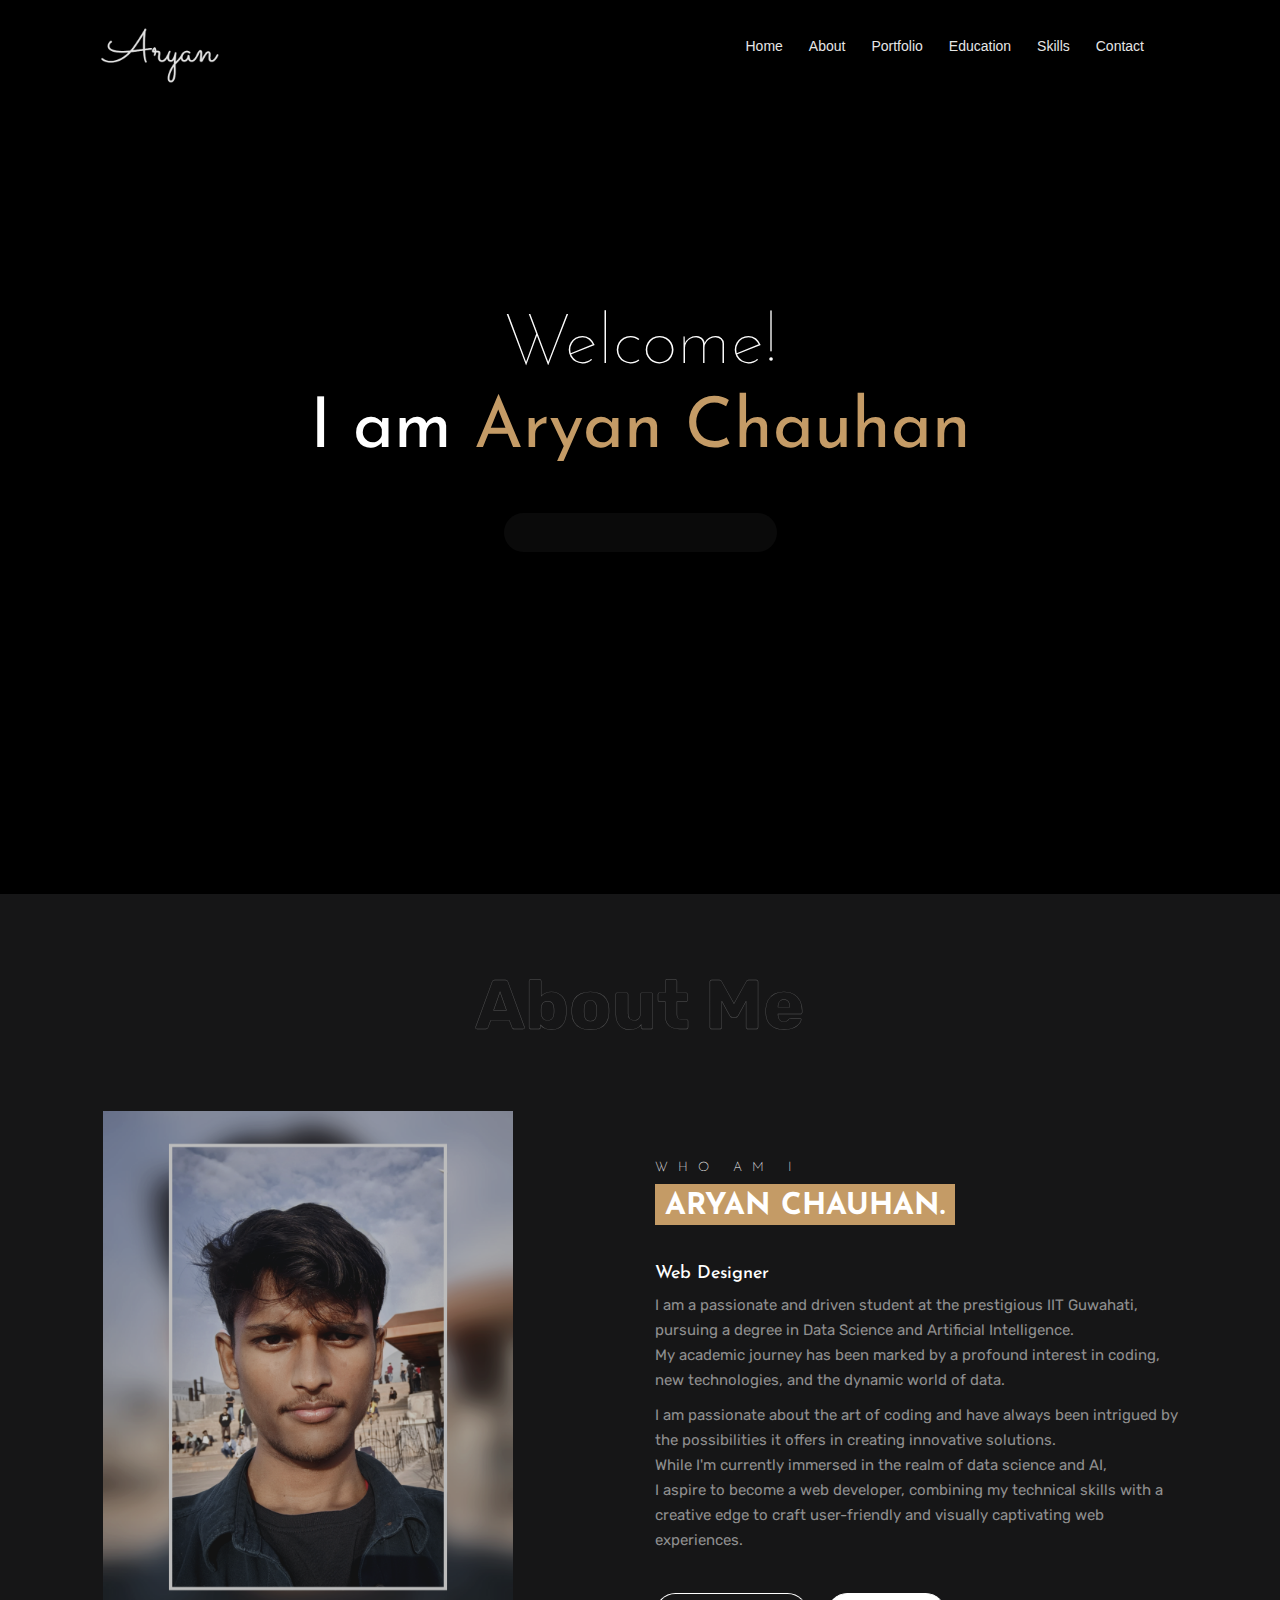
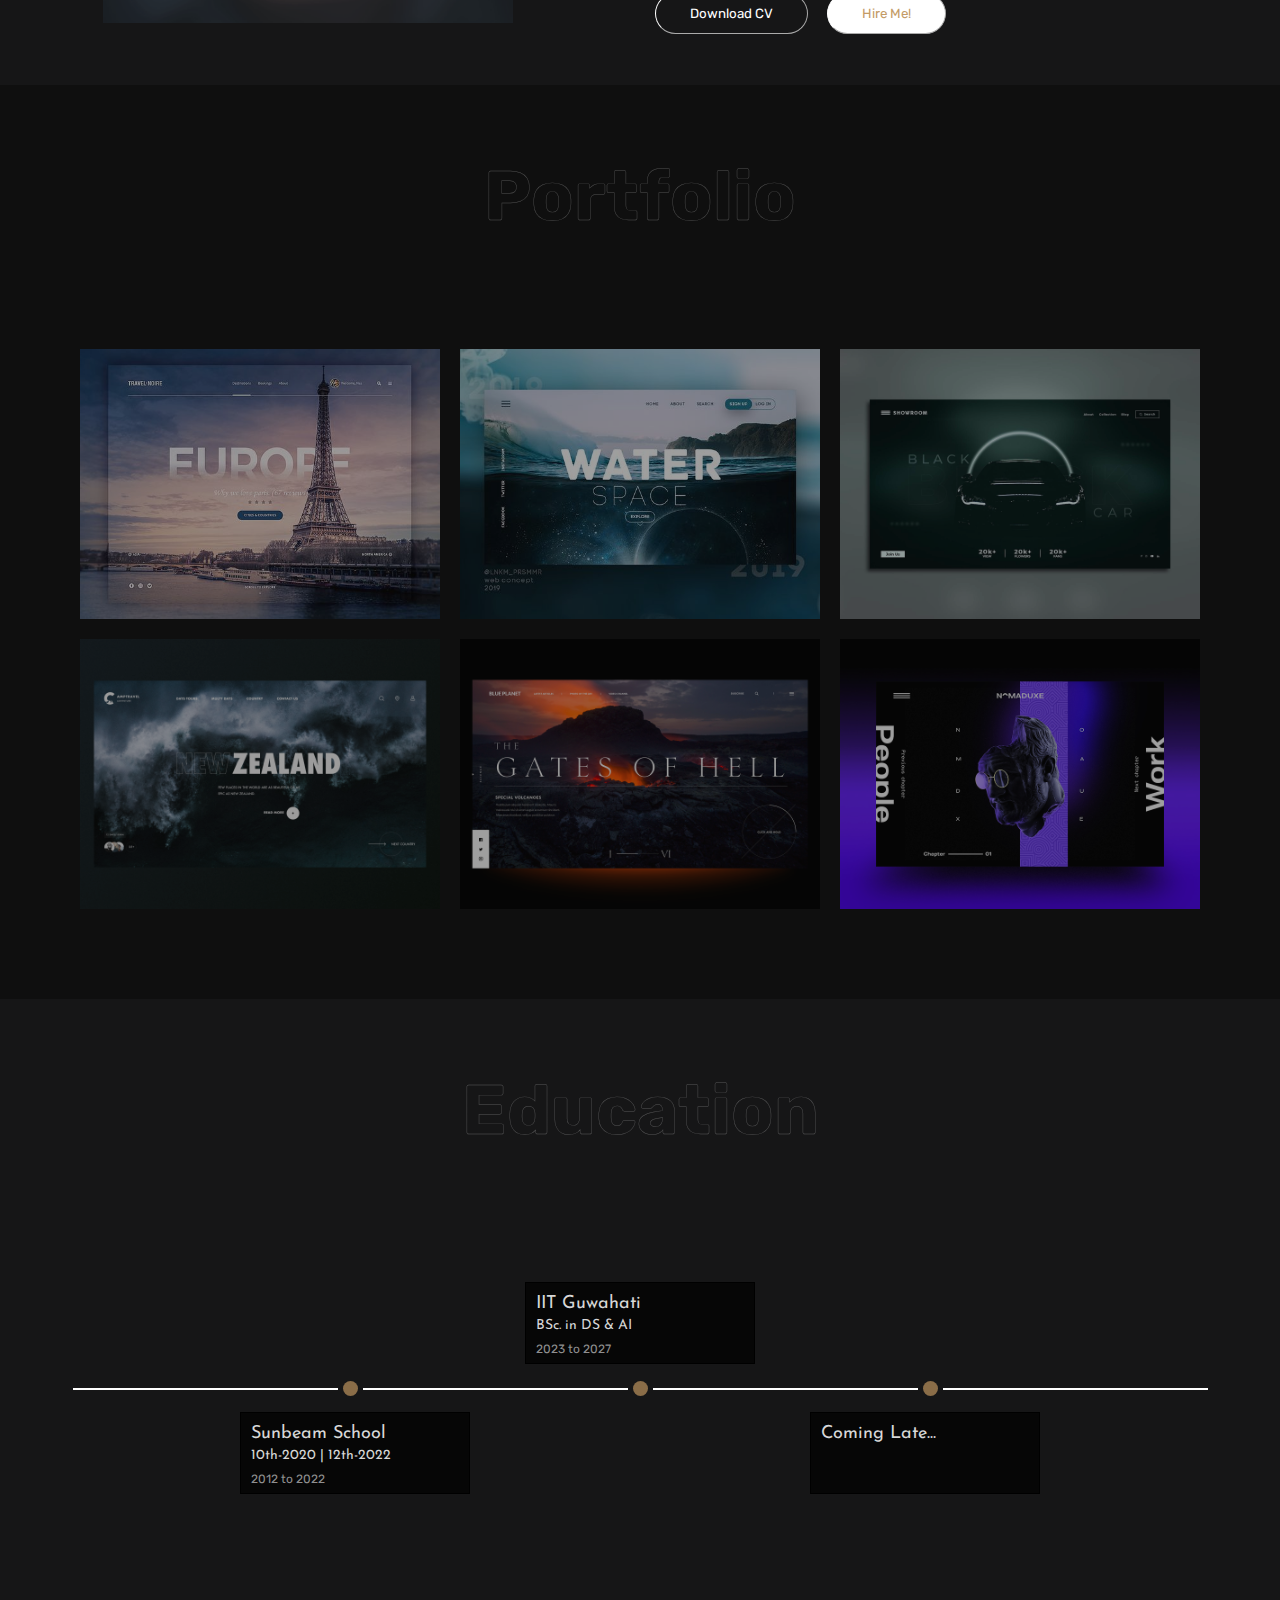
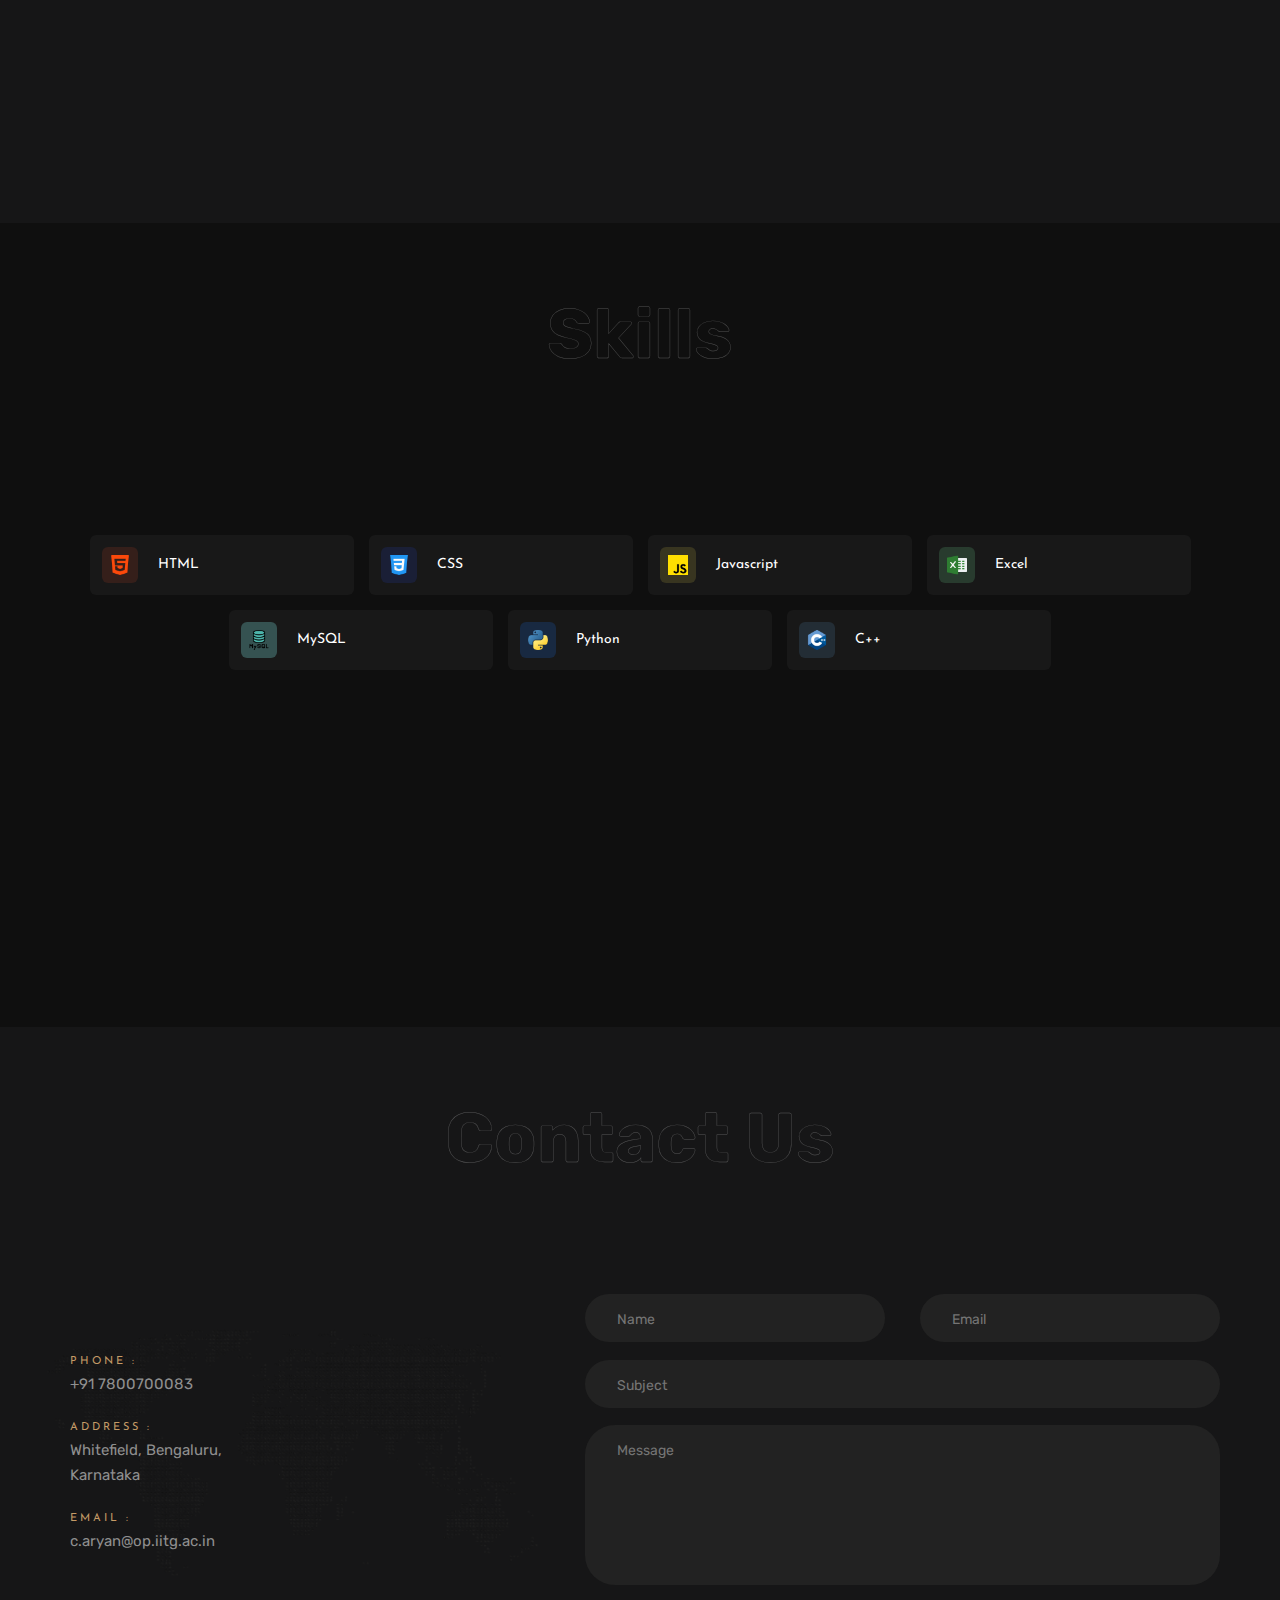
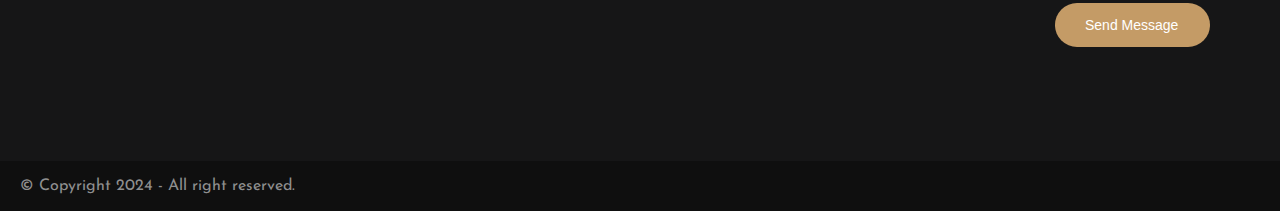
<file: index.html>
<!DOCTYPE html>
<html lang="en">

<head>


    <meta charset="UTF-8">
    <meta name="viewport" content="width=device-width, initial-scale=1.0">
    <title>Aryan Chauhan</title>
    <link rel="icon" type="image/x-icon" href="A.png">
    <link rel="stylesheet" href="style.css">
    <link rel="stylesheet" href="https://cdnjs.cloudflare.com/ajax/libs/font-awesome/6.5.1/css/all.min.css"
        integrity="sha512-DTOQO9RWCH3ppGqcWaEA1BIZOC6xxalwEsw9c2QQeAIftl+Vegovlnee1c9QX4TctnWMn13TZye+giMm8e2LwA=="
        crossorigin="anonymous" referrerpolicy="no-referrer" />
    <style>
        @import url('https://fonts.googleapis.com/css2?family=Josefin+Sans:ital,wght@0,100..700;1,100..700&family=Rubik:ital,wght@0,300..900;1,300..900&display=swap');
    </style>
</head>

<body>
    <div class="box-1">
        <div class="header">
            <div class="nav">
                <div class="nav-logo">
                    <div class="sign-logo">
                    </div>
                </div>

                <div class="nav-textt">
                    <a class="nav-text" href="#home"><span>Home</span></a>
                    <a class="nav-text" href="#aboutme"><span>About</span></a>
                    <a class="nav-text" href="#portfolio"><span>Portfolio</span></a>
                    <a class="nav-text" href="#education"><span>Education</span></a>
                    <a class="nav-text" href="#skills"><span>Skills</span></a>
                    <a class="nav-text" href="#contactus"><span>Contact</span></a>
                </div>

            </div>
        </div>

        <div class="box-1-row" id="home">
            <div class="welcome">Welcome!</div>

            <div class="i-am">
                <span class="i-am">I am </span>
                <span class="i-am" style="color:#C49B66;">Aryan Chauhan </span>
            </div>

            <div class="social-bar-box">
                <div class="social-bar">
                    <a target="_blank" href="https://www.linkedin.com/in/arynch/"> <i
                            class="fa-brands fa-linkedin-in"></i></a>
                    <a target="_blank" href="https://github.com/arynch24"><i class="fa-brands fa-github"></i></a>
                    <a target="_blank" href="https://twitter.com/aryan_ch24"> <i class="fa-brands fa-x-twitter"></i></a>
                    <a target="_blank" href="https://www.instagram.com/its_me____aryan/"> <i
                            class="fa-brands fa-instagram"></i></a>
                </div>
            </div>



        </div>


    </div>

    <div class="box-2-aboutme" id="aboutme">
        About Me
    </div>

    <div class="box-2">

        <div class="about-us">
            <div class="box-2-image"></div>

            <div class="box-2-text">
                <h6>WHO AM I</h6>
                <h4>ARYAN CHAUHAN.</h4>
                <h5>Web Designer</h5>
                <p>
                    I am a passionate and driven student at the prestigious IIT Guwahati,
                    pursuing a degree in Data Science and Artificial Intelligence. <br>
                    My academic journey has been marked by a profound interest in coding,<br>
                    new technologies, and the dynamic world of data.
                </p>
                <p>
                    I am passionate about the art of coding and have always been intrigued by
                    the possibilities it offers in creating innovative solutions. <br>
                    While I'm currently immersed in the realm of data science and AI,<br>
                    I aspire to become a web developer, combining my technical skills with a<br>
                    creative edge to craft user-friendly and visually captivating web experiences.
                </p>
                <div class="button">
                    <button class="cv">Download CV</button>
                    <a href="#contactus">
                        <button class="hire-me">Hire Me!</button>
                    </a>
                </div>
            </div>

        </div>

    </div>

    <div class="box-3-portfolio" id="portfolio">
        Portfolio
    </div>

    <div class="box-3">
        <div class="p-1"></div>
        <div class="p-2"></div>
        <div class="p-3"></div>
        <div class="p-4"></div>
        <div class="p-5"></div>
        <div class="p-6"></div>
    </div>

    <div class="box-4-edu" id="education">
        Education
    </div>



    <div class="box-4">
        <div class="journey">

            <div class="edu-line-1">
                <div class="card">
                    <div class="card-head">IIT Guwahati</div>
                    <div class="card-desc">BSc. in DS & AI</div>
                    <p class="year">2023 to 2027</p>
                </div>
            </div>

            <div class="hr-line">
                <div class="parts">
                    <hr>
                </div>
                <div class="dot"></div>

                <div class="parts">
                    <hr>
                </div>

                <div class="dot"></div>

                <div class="parts">
                    <hr>
                </div>

                <div class="dot"></div>

                <div class="parts">
                    <hr>
                </div>
            </div>

            <div class="edu-line-2">
                <div class="card">
                    <div class="card-head">Sunbeam School</div>
                    <div class="card-desc">10th-2020 | 12th-2022</div>
                    <p class="year"> 2012 to 2022</p>
                </div>

                <div class="card">
                    <div class="card-head">Coming Late...</div>

                </div>
            </div>

        </div>

    </div>

    <div class="box-5-skills" id="skills">
        Skills
    </div>

    <div class="box-5">
        <div class="tech-row">

            <div class="row-1">
                <div class="html">
                    <div class="html-logo-box">
                        <div class="html-logo"></div>
                    </div>
                    HTML
                </div>
                <div class="css">
                    <div class="css-logo-box">
                        <div class="css-logo"></div>
                    </div>
                    CSS
                </div>
                <div class="js">
                    <div class="js-logo-box">
                        <div class="js-logo"></div>
                    </div>
                    Javascript
                </div>
                <div class="excel">
                    <div class="excel-logo-box">
                        <div class="excel-logo"></div>
                    </div>
                    Excel
                </div>
            </div>

            <div class="row-2">
                <div class="mysql">
                    <div class="mysql-logo-box">
                        <div class="mysql-logo"></div>
                    </div>
                    MySQL
                </div>
                <div class="python">
                    <div class="python-logo-box">
                        <div class="python-logo"></div>
                    </div>
                    Python
                </div>
                <div class="c">
                    <div class="c-logo-box">
                        <div class="c-logo"></div>
                    </div>
                    C++
                </div>

            </div>


            <!-- <div class="row-3">
                <div class="github">
                    <div class="github-logo-box">
                        <div class="github-logo"></div>
                    </div>
                    Github
                </div>
                <div class="gitbash">
                    <div class="gitbash-logo-box">
                        <div class="gitbash-logo"></div>
                    </div>
                    Gitbash
                </div>
                <div class="vscode">
                    <div class="vscode-logo-box">
                        <div class="vscode-logo"></div>
                    </div>
                    VS Code
                </div>
                <div class="notion">
                    <div class="notion-logo-box">
                        <div class="notion-logo"></div>
                    </div>
                    Notion
                </div>
            </div> -->

        </div>



    </div>

    <div class="box-6-contact" id="contactus">
        Contact Us
    </div>

    <div class="box-6">
        <div class="contact-details">
            <div class="cont-deta">PHONE :</div>
            <p class="desc">+91 7800700083</p>
            <div class="cont-deta">ADDRESS :</div>
            <p class="desc">
                Whitefield, Bengaluru,<br>
                Karnataka
            </p>
            <div class="cont-deta">EMAIL :</div>
            <p class="desc">c.aryan@op.iitg.ac.in</p>
        </div>

        <div class="contact-form">
            <div class="name">
                <input type="text" class="name_" placeholder="Name">
            </div>
            <div class="email">
                <input type="text" class="email_" placeholder="Email">
            </div>
            <div class="subject">
                <input type="text" class="subject_" placeholder="Subject">
            </div>
            <div class="message">
                <input type="text" class="message_" placeholder="Message">
            </div>
            <div class="mess-button">
                <button class="mess-button_">Send Message</button>
            </div>

        </div>
    </div>

    <div class="last">
        © Copyright 2024 - All right reserved.
    </div>


</body>

</html>
</file>
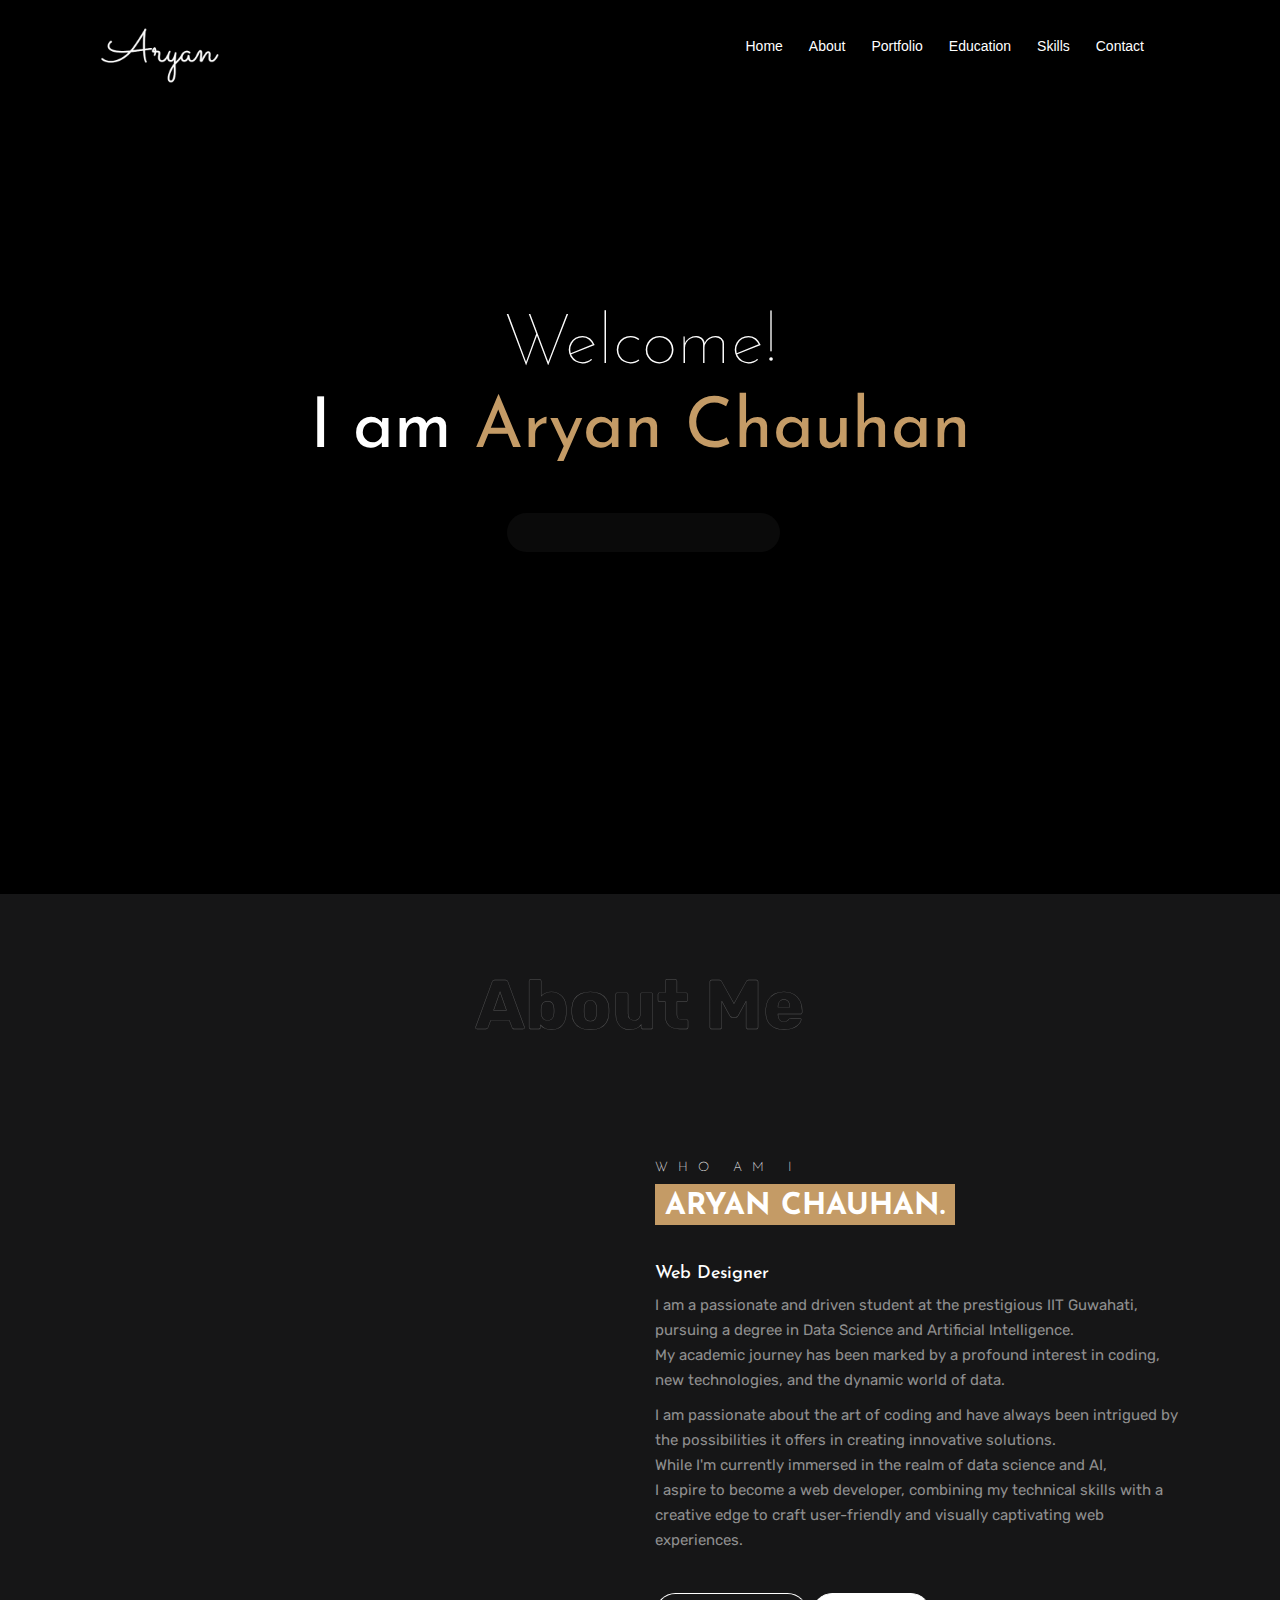
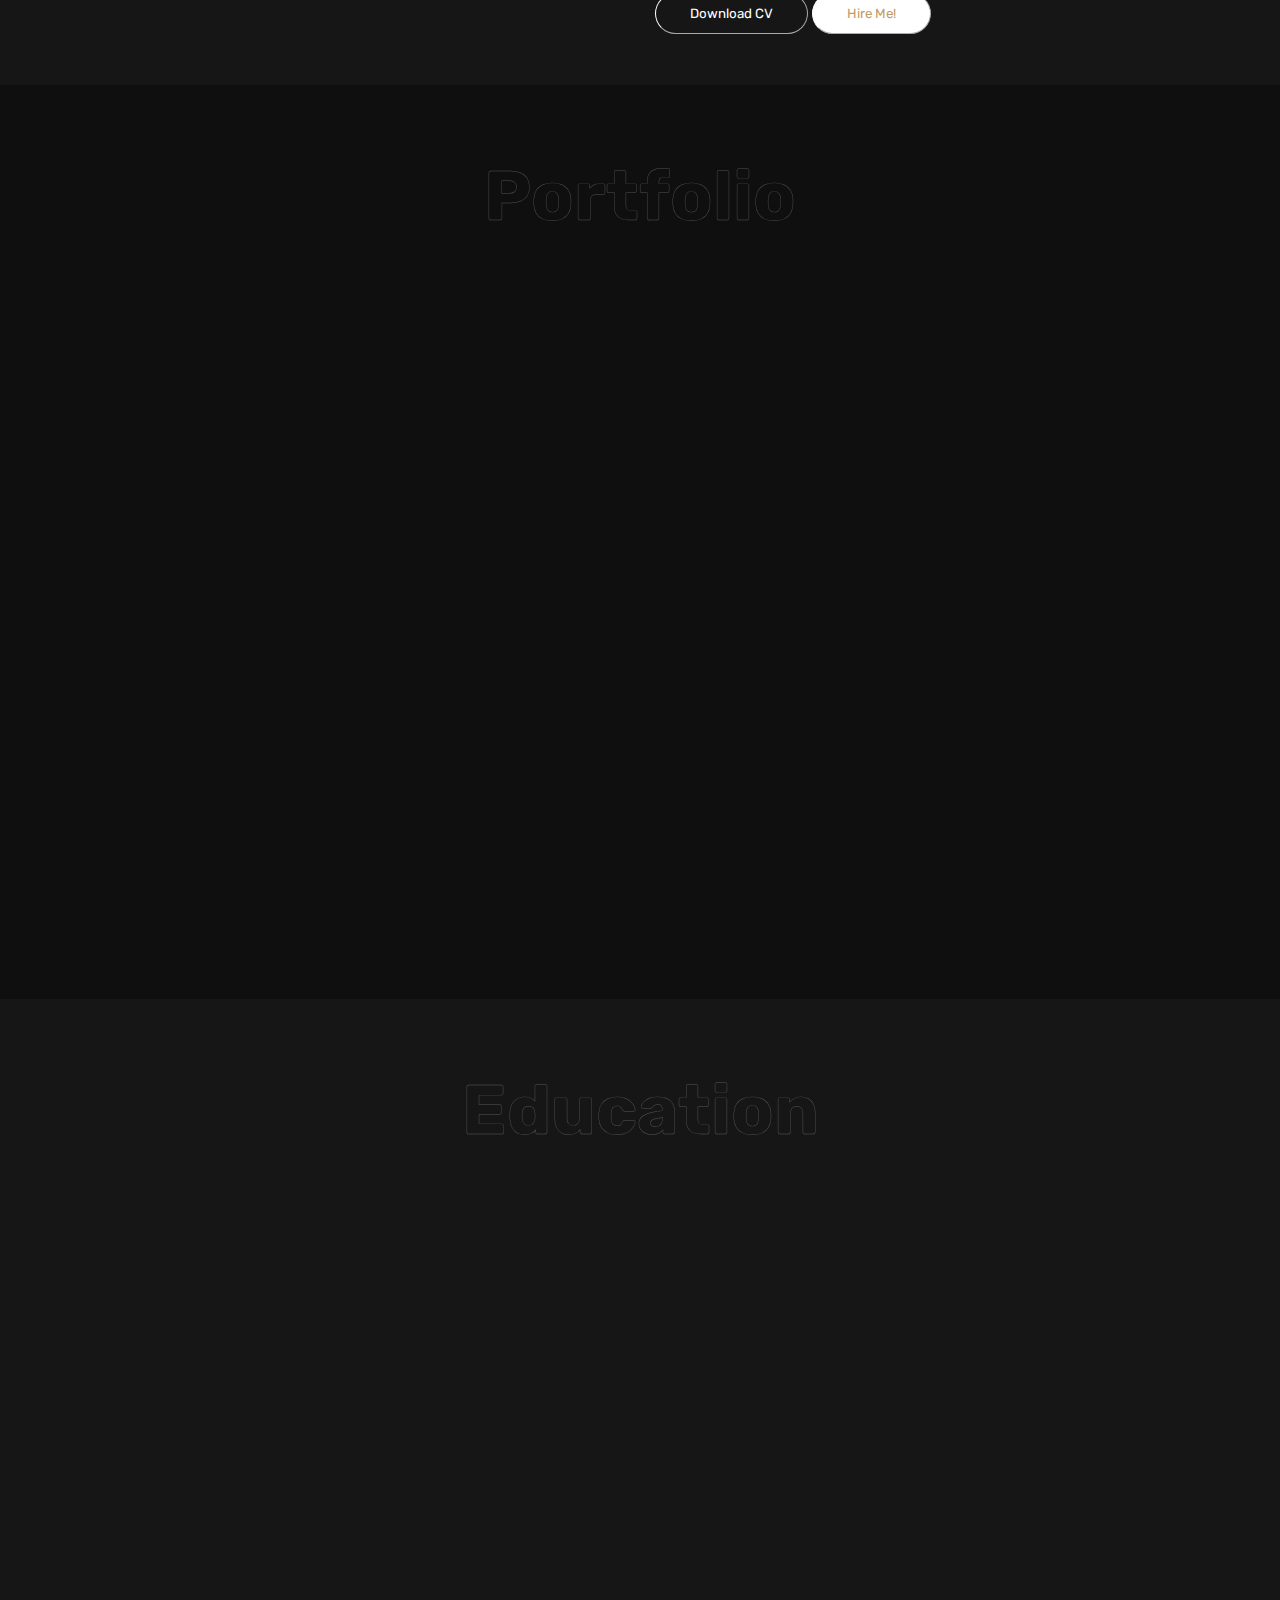
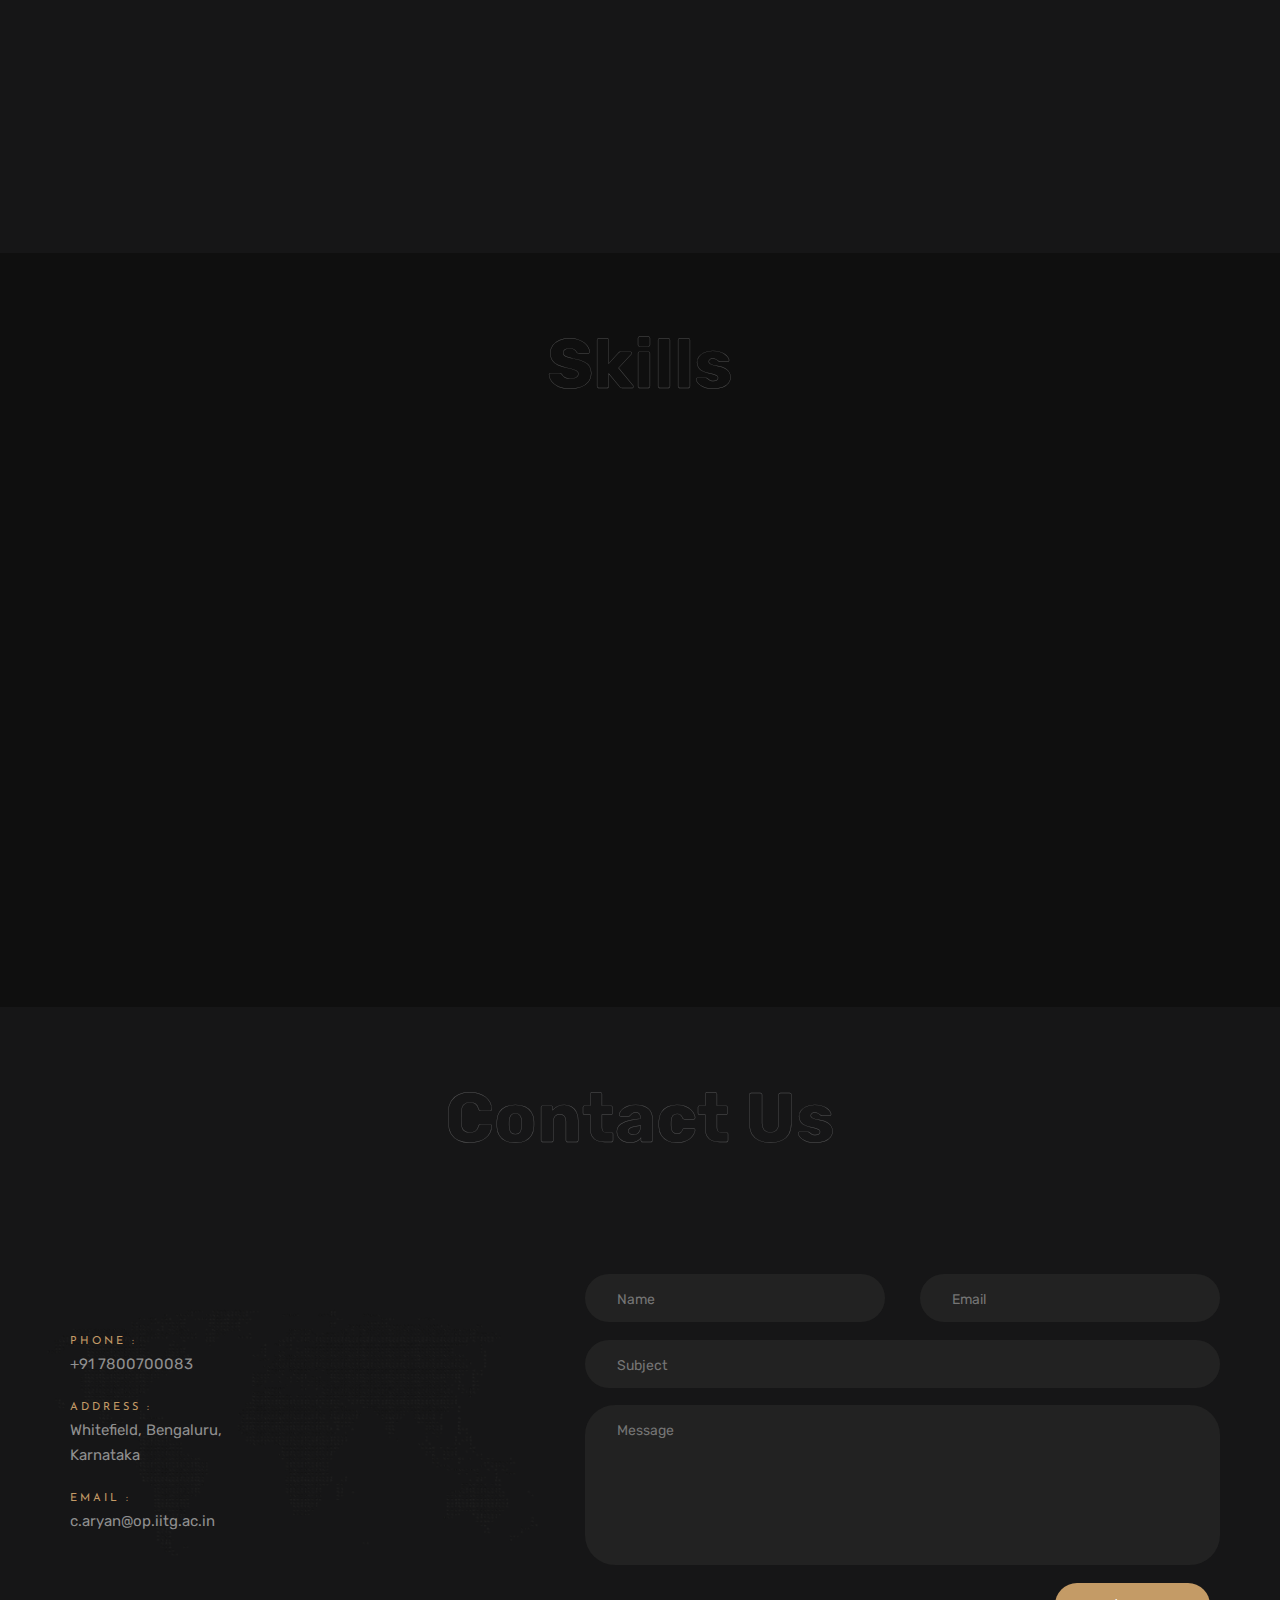
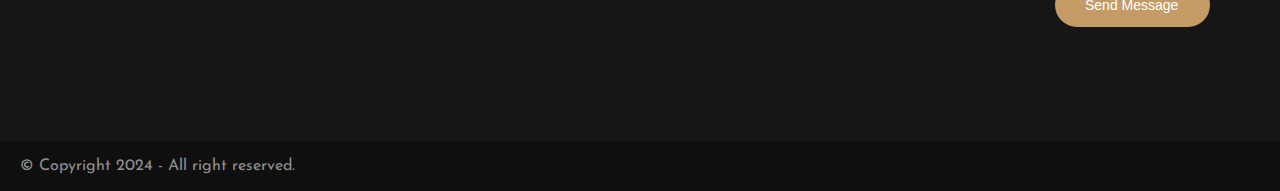
<file: portfolio/index.html>
<!DOCTYPE html>
<html lang="en">
<head>
  
        
    <meta charset="UTF-8">
    <meta name="viewport" content="width=device-width, initial-scale=1.0">
    <title>Aryan Chauhan</title>
    <link rel="icon" type="image/x-icon" href="">
    <link rel="stylesheet" href="style.css">
    <link rel="stylesheet" href="https://cdnjs.cloudflare.com/ajax/libs/font-awesome/6.5.1/css/all.min.css" integrity="sha512-DTOQO9RWCH3ppGqcWaEA1BIZOC6xxalwEsw9c2QQeAIftl+Vegovlnee1c9QX4TctnWMn13TZye+giMm8e2LwA==" crossorigin="anonymous" referrerpolicy="no-referrer" />
    <style>
       @import url('https://fonts.googleapis.com/css2?family=Josefin+Sans:ital,wght@0,100..700;1,100..700&family=Rubik:ital,wght@0,300..900;1,300..900&display=swap');
    </style>
</head>

<body>
    <div class="box-1">
        <div class="header">
            <div class="nav">
                <div class="nav-logo">
                    <div class="sign-logo">
                    </div>
                </div>

                <div class="nav-textt">
                    <a class="nav-text" href=""><span>Home</span></a>
                    <a class="nav-text" href=""><span>About</span></a>
                    <a class="nav-text" href=""><span>Portfolio</span></a>
                    <a class="nav-text" href=""><span>Education</span></a>
                    <a class="nav-text" href=""><span>Skills</span></a>
                    <a class="nav-text" href=""><span>Contact</span></a>
                </div>

            </div>
        </div>

        <div class="box-1-row">
            <div class="welcome">Welcome!</div>
          
            <div class="i-am">
                <span class="i-am">I am </span>
                <span class="i-am" style="color:#C49B66;">Aryan Chauhan </span>
            </div>

            <div class="social-bar">
               <a href=""> <i class="fa-brands fa-linkedin-in" ></i></a> 
               <a href=""><i class="fa-brands fa-github" ></i></a> 
               <a href="">  <i class="fa-brands fa-x-twitter" ></i></a> 
               <a href="">  <i class="fa-brands fa-instagram" ></i></a> 
            </div>

        </div>

        
    </div>

    <div class="box-2-aboutme">
        About Me
    </div>

    <div class="box-2">
        
        <div class="about-us">
            <div class="box-2-image"></div>

            <div class="box-2-text">
                <h6>WHO    AM    I</h6>
                <h4>ARYAN CHAUHAN.</h4>
                <h5>Web Designer</h5>
                <p>
                    I am a passionate and driven student at the prestigious IIT Guwahati,
                    pursuing a degree in Data Science and Artificial Intelligence. <br>
                    My academic journey has been marked by a profound interest in coding,<br> 
                    new technologies, and the dynamic world of data.
                </p>
                <p>
                    I am passionate about the art of coding and have always been intrigued by
                    the possibilities it offers in creating innovative solutions. <br>
                    While I'm currently immersed in the realm of data science and AI,<br>
                    I aspire to become a web developer, combining my technical skills with a<br> 
                    creative edge to craft user-friendly and visually captivating web experiences.
                </p>
                <div class="button">
                    <button class="cv">Download CV</button>
                    <button class="hire-me">Hire Me!</button>
                </div>
            </div>

        </div>
       
    </div>

    <div class="box-3-portfolio">
        Portfolio
    </div>

    <div class="box-3">
        <div class="p-1"></div>
        <div class="p-2"></div>
        <div class="p-3"></div>
        <div class="p-4"></div>
        <div class="p-5"></div>
        <div class="p-6"></div>
    </div>

    <div class="box-4-edu">
        Education
    </div>

    <div class="box-4">

    </div>

    <div class="box-5-skills">
        Skills
    </div>

    <div class="box-5">

    </div>

    <div class="box-6-contact">
        Contact Us
    </div>

    <div class="box-6">
        <div class="contact-details">
            <div class="cont-deta">PHONE :</div>
            <p class="desc">+91 7800700083</p>
            <div class="cont-deta">ADDRESS :</div>
            <p class="desc">
                Whitefield, Bengaluru,<br>
                Karnataka
            </p>
            <div class="cont-deta">EMAIL :</div>
            <p class="desc">c.aryan@op.iitg.ac.in</p>
        </div>

        <div class="contact-form">
            <div class="name">
                <input type="text" class="name_" placeholder="Name">
            </div>
            <div class="email">
                <input type="text" class="email_" placeholder="Email">
            </div>
            <div class="subject">
                <input type="text" class="subject_" placeholder="Subject">
            </div>
            <div class="message">
                <input type="text" class="message_" placeholder="Message">
            </div>
            <div class="mess-button">
                <button class="mess-button_">Send Message</button>
            </div>

        </div>

    </div>

    <div class="last">
        © Copyright 2024 - All right reserved.
    </div>
   
  
</body>
</html>
</file>
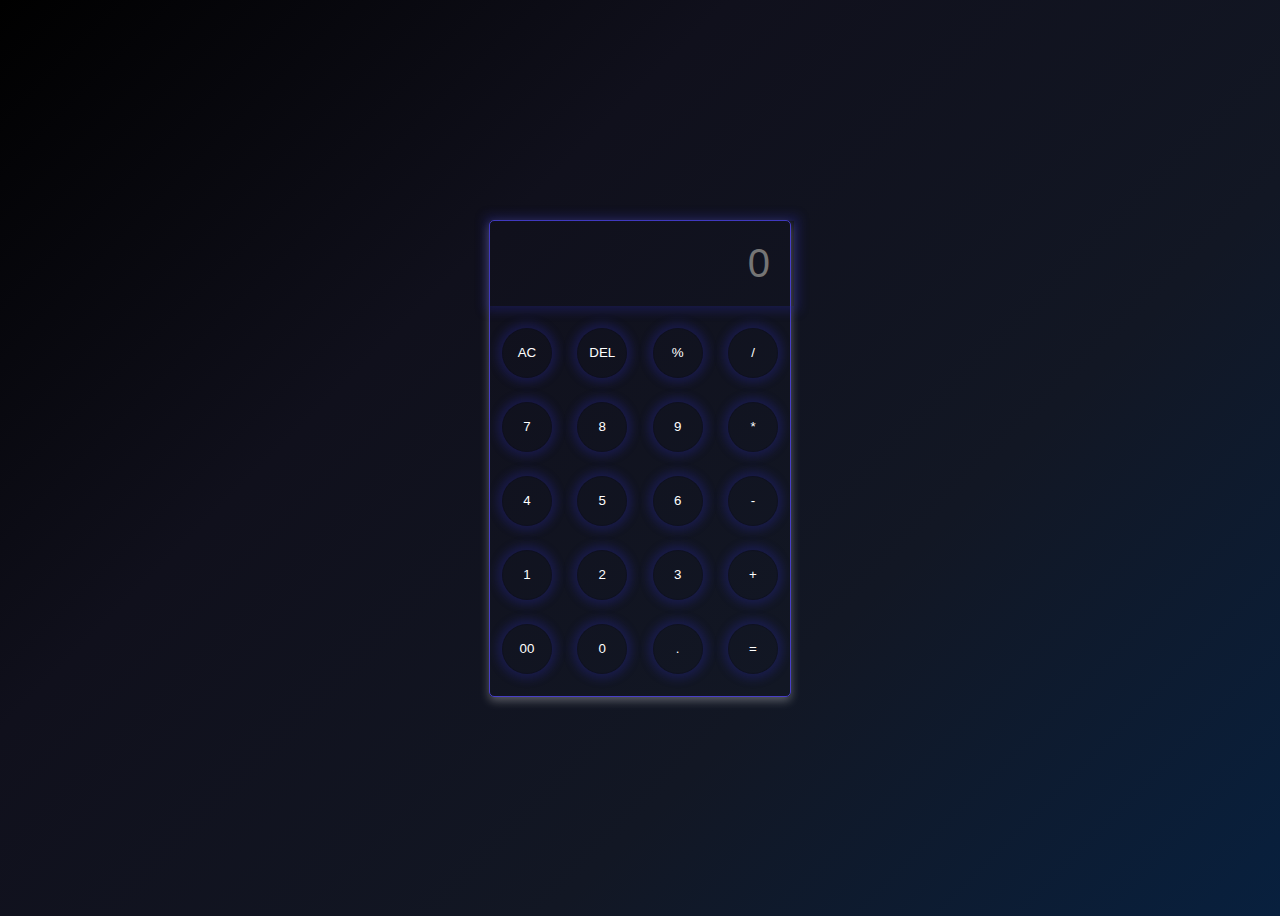
<file: Projects/Calculator App/src/index.html>
<!DOCTYPE html>
<html lang="en">
<head>
    <meta charset="UTF-8">
    <meta name="viewport" content="width=device-width, initial-scale=1.0">
    <title>Calculator</title>
    <link rel="stylesheet" href="style.css">
</head>
<body>
    <div class="container">
        <input type="text" placeholder="0" class="display" >
        <div class="keys">
            <div>
                <button id="AC">AC</button>
                <button id="DEL">DEL</button>
                <button id="mod">%</button>
                <button id="div">/</button>
            </div>
            <div>
                <button id="seven">7</button>
                <button id="eight">8</button>
                <button id="nine">9</button>
                <button id="mul">*</button>
            </div>
            <div>
                <button id="four">4</button>
                <button id="five">5</button>
                <button id="six">6</button>
                <button id="sub">-</button>
            </div>
            <div>
                <button id="one">1</button>
                <button id="two">2</button>
                <button id="three">3</button>
                <button id="add">+</button>
            </div>
            <div>
                <button id="double-zero">00</button>
                <button id="zero">0</button>
                <button id="dot">.</button>
                <button id="equal">=</button>
            </div>
        </div>
    </div>
    
    <script src="script.js"></script>
</body>
</html>
</file>
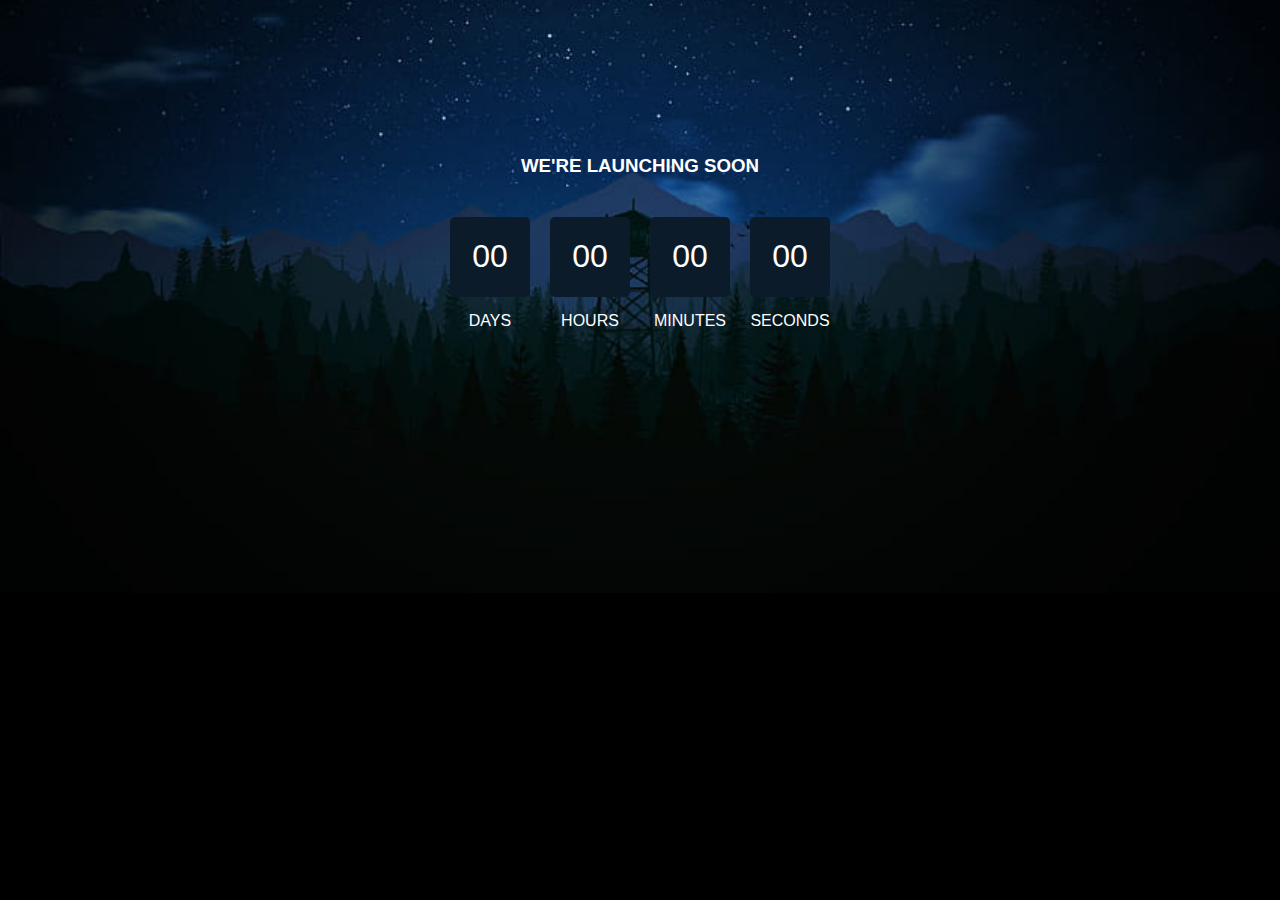
<file: Projects/Countdown Timer/src/index.html>
<!DOCTYPE html>
<html lang="en">

<head>
    <meta charset="UTF-8">
    <meta name="viewport" content="width=device-width, initial-scale=1.0">
    <title>Countdown Timer</title>
    <link rel="stylesheet" href="style.css">
    <link rel="stylesheet" href="style.css">
</head>

<body>
    <div id="container">
        <h3 style="margin-bottom: 40px;">WE'RE LAUNCHING SOON</h3>
        <div id="countdown">
            <div >
                <div id="days">00</div>
                <div>DAYS</div>
            </div>
            <div >
                <div id="hrs">00</div>
                <div>HOURS</div>
            </div>
            <div >
                <div id="min">00</div>
                <div>MINUTES</div>
            </div>
            <div >
                <div id="sec">00</div>
                <div>SECONDS</div>
            </div>
        </div>
    </div>
    <script src="script.js"></script>
   
</body>

</html>
</file>
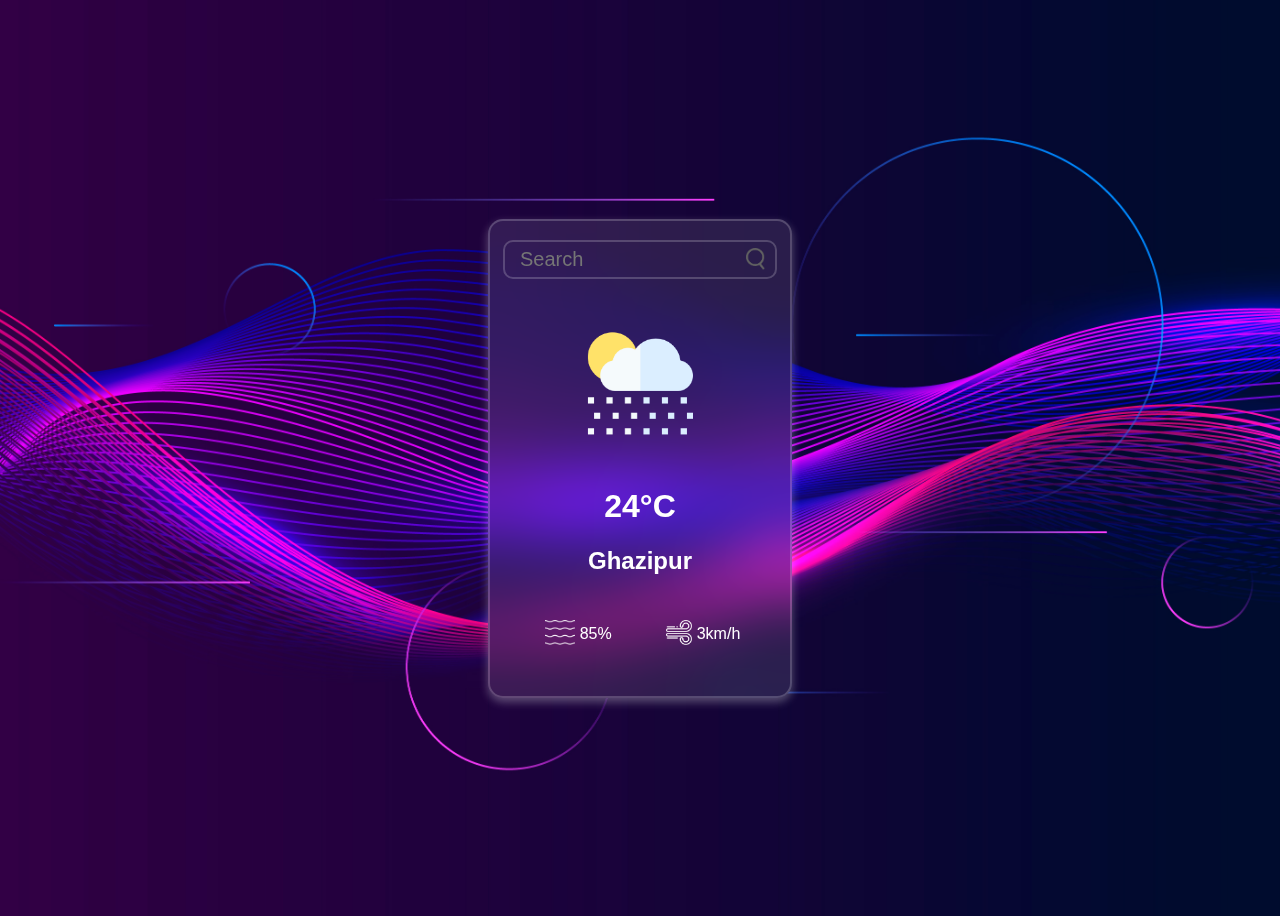
<file: Projects/Weather Forecast/src/index.html>
<!DOCTYPE html>
<html lang="en">

<head>
    <meta charset="UTF-8">
    <meta name="viewport" content="width=device-width, initial-scale=1.0">
    <title>Weather Forcasting App</title>
    <link rel="stylesheet" href="style.css">
</head>

<body>
    <div class="container">
        <div class="search-bar">
            <!-- <form class="search-bar"> -->
            <input placeholder="Search" id="user-input" type="text" required>
            <button id="search-btn" type="button"><img src="../public/search.png"></button>
            <!-- </form> -->
        </div>

        <div class="weather">
            <img style="height:150px" src="../public/Rain.png" class="weather-icon">
            <h1 class="temp">24°C</h1>
            <h2 class="inputCity">Ghazipur</h2>
        </div>
        <div class="weather-details">
            <div class="details">
                <span><img src="../public/humidity.png"></span>
                <span class="humidity">85%</span>
            </div>
            <div class="details">
                <span><img src="../public/wind.png"></span>
                <span class="wind">3km/h</span>
            </div>
        </div>
    </div>

    <script src="../src/script.js"> </script>

</body>

</html>
</file>
<file: style.css>
* {
    margin: 0px;
    font-family: Arial, Helvetica, sans-serif;
    border: border-box;
}

/* home page */

.box-1 {
    background-color: black;
    position: relative;
    height: 894px;
    display: flex;
    justify-content: center;
}

.header {
    position: fixed;
    height: 75px;
    width: 100%;
    padding: 8px 16px;
    background-color: black;
    z-index: 4;
    opacity: 90%;
}

.nav {
    display: flex;
    justify-content: space-between;
    height: 75px;
    margin: 0px 71px;
    padding: 0px 15px;
}

.nav-textt {
    display: flex;
    justify-content: right;
    gap: 26px;
    margin-right: 50px;
    align-items: center;
    font-size: 14px;


}

.nav-text {
    text-decoration: none;
    color: white;
}

.nav-text:hover {
    color: #C49B66;

}

.nav-logo {
    height: 75px;
    width: 300px;
}

.sign-logo {
    position: relative;
    background-image: url(signature.png);
    background-size: cover;
    margin-left: -80px;
    margin-top: 10px;
    height: 75px;
    width: 300px;
}

.box-1-row {
    height: 261px;
    width: 1140px;
    margin-top: 310px;
    color: white;
    text-align: center;
}

.welcome {
    height: 84px;
    font-size: 70px;
    font-weight: 100;
    font-family: "Josefin Sans", sans-serif;
}

.i-am {
    height: 84px;
    font-size: 70px;
    font-family: "Josefin Sans", sans-serif;
}

.social-bar-box {
    height: 19px;
    width: vw;
    display: flex;
    justify-content: center;

}

.social-bar {
    height: 19px;
    width: 233px;
    margin: 35px 0px;
    padding: 10px 20px;
    border-radius: 30px;
    background-color: rgba(200, 200, 200, 0.05);
    display: flex;
    justify-content: center;
    align-items: center;
    font-size: 14px;
}

.fa-brands {
    height: 18px;
    width: 44px;
    padding: 0px 10px;
    text-decoration: none;
    color: white;
}

.fa-brands:hover {

    color: #C49B66;
}

/* about us */

.box-2 {
    height: 637px;
    width: vw;
    display: flex;
    justify-content: center;
    align-items: center;
    background-color: #161617;
    font-family: "Rubik", sans-serif;
}

.box-2-aboutme,
.box-3-portfolio,
.box-4-edu,
.box-5-skills,
.box-6-contact {
    height: 84px;
    font-size: 70px;
    font-weight: 800;
    opacity: 1.2;
    width: vw;
    color: #222;
    background-color: #161617;
    font-weight: bolder;
    display: flex;
    justify-content: center;
    padding-top: 70px;
    font-family: "Rubik", sans-serif;
    -webkit-text-stroke: 0.4px rgba(255, 255, 255, 0.257);
    -webkit-text-fill-color: transparent;
}


.about-us {
    height: 512px;
    width: 1140px;
    display: flex;
    justify-content: center;
    align-content: center;
}

.box-2-image {
    height: 512px;
    width: 410px;
    background-image: url(photo.png);
    background-size: contain;
    background-position: center;
    margin: 0px 32.5px;
}

.box-2-text {
    height: 512px;
    width: 540px;
    margin-left: 95px;
    padding: 0px 15px;
    color: white;
    padding-top: 50px;
}

h4,
h5,
h6 {
    font-family: "Josefin Sans", sans-serif;
}

h6 {
    font-size: 13px;
    font-weight: 200;
    letter-spacing: 10px;
    margin-bottom: 10px;
}

h4 {
    width: 280px;
    font-size: 30px;
    background-color: #C49B66;
    margin-bottom: 40px;
    padding: 7px 10px 3px 10px;
}

h5 {
    font-size: 18px;
    margin-bottom: 10px;
    font-weight: 500;
}

p {
    font-size: 15px;
    line-height: 25px;
    color: #8f8f8f;
    margin-bottom: 10px;
    font-family: "Rubik", sans-serif;
}

.cv,
.hire-me {
    margin: 30px 15px 30px 0px;
    padding: 12px 34px;
    background-color: transparent;
    border-radius: 30px;
    border-color: white;
    border-width: 1px;
    color: white;
    font-family: "Rubik", sans-serif;
}

.cv:hover {
    background-color: #C49B66;
}

.hire-me {
    color: #C49B66;
    background-color: white;
}

.hire-me:hover {
    background-color: #C49B66;
    color: white;
}


/* portfolio */


.box-3-portfolio {
    background-color: #0F0F0F;
}

.box-3 {
    height: 560px;
    width: vw;
    background-color: #0F0F0F;
    display: flex;
    flex-wrap: wrap;
    justify-content: center;
    align-items: end;
    padding: 100px 0px;
}

.p-1,
.p-2,
.p-3,
.p-4,
.p-5,
.p-6 {
    margin: 10px;
    width: 360px;
    height: 270px;
    background-size: contain;
    background-position: center;
    background-color: black;
    opacity: 60%;
}

.p-1:hover,
.p-2:hover,
.p-3:hover,
.p-4:hover,
.p-5:hover,
.p-6:hover {
    opacity: 100%;
}


.p-1 {
    background-image: url(1.jpg);
}

.p-2 {
    background-image: url(2.jpg);
}

.p-3 {
    background-image: url(3.jpg);
}

.p-4 {
    background-image: url(4.png);
}

.p-5 {
    background-image: url(5.png);
}

.p-6 {
    background-image: url(6.jpg);
}

/* education */

.box-4 {
    height: 670px;
    width: vw;
    background-color: #161617;
    display: flex;
    justify-content: center;


}

.journey {
    padding-top: 120px;
    width: 1140px;
    height: 300px;
}

.hr-line {
    height: 30px;
    width: 1140px;
    display: flex;
    justify-content: center;
    align-items: center;
    gap: 5px;
}

.parts {
    height: 30px;
    width: 265px;
    margin-top: 30px;

}

hr {
    border-style: solid;
    border-width: 0.75px;
    color: white;

}

.dot {
    height: 15px;
    width: 15px;
    border-radius: 50%;
    border: 1px #6e4a1ada;
    background-color: #8a6d48;
}

.hr-line:hover .dot {
    box-shadow: 0px 0px 6px 6px #c393544a;
}


.edu-line-1,
.edu-line-2 {
    height: 100px;
    width: 1140px;
    display: flex;
    align-items: center;
    justify-content: space-around;
}

.card {
    height: 60px;
    width: 208px;
    border: 1px solid black;
    padding: 10px;
    background-color: rgba(0, 0, 0, 0.731);
    line-height: 22px;
}

.card:hover {
    box-shadow: 0px 0px 8px 01px #563d1e;
}


.card-head,
.card-desc {
    color: rgba(255, 255, 255, 0.844);
    font-family: "Josefin Sans", sans-serif;

}

.card-head {
    font-size: 18px;
}

.card-desc {
    font-size: 14px;
}

p.year {
    font-size: 12px
}

/* skills */

.box-5-skills {
    background-color: #0F0F0F;

}

.box-5 {
    height: 500px;
    width: vw;
    background-color: #0F0F0F;
    display: flex;
    justify-content: center;
    padding-top: 150px;
}

.tech-row {
    /* heiight change of the tech row */
    height: 150px; 
    width: 1140px;
    display: flex;
    flex-wrap: wrap;
    gap: 0px 15px;
    justify-content: center;
    align-items: center;
}
.row-1,.row-2,.row-3{
    height: 75px;
    width: 1140px;
    display: flex;
    flex-wrap: wrap;
    gap: 0px 15px;
    justify-content: center;
    align-items: center;
}


.html,
.css,
.js,
.mysql,
.python,
.excel,
.c,
.github,
.gitbash,
.notion,
.vscode {
    display: flex;
    align-items: center;
    gap: 20px;
    border-radius: 0.375rem;
    color: white;
    height: 36px;
    width: 240px;
    font-size: 14px;
    padding: 12px;
    background-color: #ffffff0a;
    font-family: "Josefin Sans", sans-serif;
}

.html:hover,
.css:hover,
.js:hover,
.mysql:hover,
.python:hover,
.excel:hover,
.c:hover ,
.github:hover,
.gitbash:hover,
.notion:hover,
.vscode:hover {
    box-shadow: 0px 0px 8px 01px #563d1e;
    background-color: rgba(0, 0, 0, 0.659);
}


.html-logo-box,
.css-logo-box,
.js-logo-box,
.mysql-logo-box,
.python-logo-box,
.excel-logo-box,
.c-logo-box,
.github-logo-box,
.gitbash-logo-box,
.notion-logo-box,
.vscode-logo-box {
    height: 36px;
    width: 36px;
    display: flex;
    align-items: center;
    justify-content: center;
    border-radius: 0.375rem;
}

.html-logo-box {
    background-color: #dd4b2526;
}

.css-logo-box {
    background-color: #264de426;
}

.js-logo-box {
    background-color: #f0db4f26;
}

.mysql-logo-box {
    background-color: rgb(53, 82, 81);
}

.python-logo-box {
    background-color: rgba(24, 57, 101, 0.534);
}

.excel-logo-box {
    background-color: rgb(40, 59, 46);
}

.c-logo-box {
    background-color: rgba(56, 85, 107, 0.351);
}
.github-logo-box {
    background-color: #ffffff14;
}
.gitbash-logo-box {
    background-color: rgba(86, 50, 31, 0.967);
}
.vscode-logo-box {
    background-color: #33abe326;
}
.notion-logo-box {
    background-color: #3636363b;
}




.html-logo,
.css-logo,
.js-logo,
.mysql-logo,
.python-logo,
.excel-logo,
.c-logo ,
.github-logo,
.gitbash-logo,
.notion-logo,
.vscode-logo {
    height: 20px;
    width: 20px;
    background-size: cover;
}

.html-logo {
    background-image: url(html.png);
}

.css-logo {
    background-image: url(css.png);
}

.js-logo {
    background-image: url(js.png);
}

.mysql-logo {
    background-image: url(mysql.png);
}

.python-logo {
    background-image: url(python.png);
}

.excel-logo {
    background-image: url(excel.png);
}

.c-logo {
    background-image: url(c++.png);
}

.github-logo {
    background-image: url(github.png);
}

.gitbash-logo {
    background-image: url(gitbash.png);
}

.vscode-logo {
    background-image: url(vscode.png);
}

.notion-logo {
    background-image: url(notion.png);
}



.box-6 {
    height: 580px;
    width: vw;
    background-color: #161617;
    display: flex;
    justify-content: center;
    align-items: center;
}

.contact-details {
    height: 300px;
    width: 500px;
    padding: 70px 15px 0px 70px;
    background-image: url(map.png);
    background-size: contain;

}

div.cont-deta {
    color: #C49B66;
    letter-spacing: 3px;
    font-size: 11px;
    font-family: "Josefin Sans", sans-serif;
    margin-bottom: 5px;
}

p.desc {
    margin-bottom: 25px;
}

.contact-form {
    height: 354px;
    width: 635px;
    padding-right: 60px;
    font-family: "Rubik", sans-serif;
    color: #8f8f8f;
    display: flex;
    flex-wrap: wrap;
    justify-content: space-between;
}

.name,
.email,
.message,
.subject {
    font-family: "Rubik", sans-serif;
    color: #8f8f8f;
    border-radius: 30px;
    background-color: #222;
}

.name,
.email {
    width: 270px;
    height: 48px;
    padding: 0px 15px;
    margin-bottom: 16px;
}

.subject {
    width: 635px;
    height: 48px;
    padding: 0px 15px;
    margin-bottom: 16px;
}

.message {
    width: 635px;
    height: 160px;
    padding: 0px 15px;
    margin-bottom: 16px;
}

.name_,
.email_,
.subject_,
.message_ {
    background-color: transparent;
    border-color: transparent;
    font-family: "Rubik", sans-serif;
    padding: 15px;
    width: 250px;
    color: white;
    font-size: 14px;
}

.message_ {
    width: 570px;
}

input[type=text]:focus {
    outline: none;
    color: white;
}

.mess-button {
    width: 164px;
    height: 44px;
    border-radius: 30px;
    background-color: #C49B66;
    margin-left: 470px;
    margin-right: 10px;
}

.mess-button_ {
    color: white;
    background-color: transparent;
    padding: 12px 28px;
    border-color: transparent;
    font-size: 14px;
}

.last {
    height: 50px;
    background-color: #0F0F0F;
    color: #8f8f8f;
    padding-left: 20px;
    font-family: "Josefin Sans", sans-serif;
    display: flex;
    align-items: center;
}
</file>
<file: portfolio/style.css>
* {
    margin: 0px;
    font-family: Arial, Helvetica, sans-serif;
    border: border-box;
}

.box-1 {
    background-color: black;
    position: relative;
    height: 894px;
    display: flex;
    justify-content: center;

}

.header {
    position: fixed;
    height: 91px;
    width: 100%;
    padding: 8px 16px;
    background-color: black;
}


.nav {
    display: flex;
    justify-content: space-between;
    height: 75px;
    margin: 0px 71px;
    padding: 0px 15px;



}

.nav-textt {
    display: flex;
    justify-content: right;
    gap: 26px;
    margin-right: 50px;
    align-items: center;
    font-size: 14px;

}

.nav-text {
    text-decoration: none;
    color: white;
}

.nav-text:hover {
    color: #C49B66;
}

.nav-logo {
    height: 75px;
    width: 300px;
}

.sign-logo {
    position: relative;
    background-image: url(signature.png);
    background-size: cover;
    margin-left: -80px;
    margin-top: 10px;
    height: 75px;
    width: 300px;
}

.box-1-row {
    height: 261px;
    width: 1140px;
    margin-top: 310px;
    color: white;
    text-align: center;

}

.welcome {
    height: 84px;
    font-size: 70px;
    font-weight: 100;
    font-family: "Josefin Sans", sans-serif;
}

.i-am {
    height: 84px;
    font-size: 70px;
    font-family: "Josefin Sans", sans-serif;
}


.social-bar {
    height: 19px;
    width: 233px;
    margin: 35px 0px;
    padding: 10px 20px;
    border-radius: 30px;
    background-color: rgba(200, 200, 200, 0.05);
    display: flex;
    justify-content: center;
    align-items: center;
    font-size: 14px;
    margin-left: 437px;
}

.fa-brands {
    height: 18px;
    width: 44px;
    padding: 0px 10px;
    text-decoration: none;
    color: white;
}

.fa-brands:hover {

    color: #C49B66;

}


.box-2 {
    height: 637px;
    width: vw;
    display: flex;
    justify-content: center;
    align-items: center;
    background-color: #161617;
    font-family: "Rubik", sans-serif;

}

.box-2-aboutme,
.box-3-portfolio,
.box-4-edu,
.box-5-skills,
.box-6-contact {
    height: 84px;
    font-size: 70px;
    font-weight: 800;
    opacity: 1.2;
    width: vw;
    color: #222;
    background-color: #161617;
    font-weight: bolder;
    display: flex;
    justify-content: center;
    padding-top: 70px;
    font-family: "Rubik", sans-serif;
    -webkit-text-stroke: 0.4px rgba(255, 255, 255, 0.257);
    -webkit-text-fill-color: transparent;
}


.about-us {
    height: 512px;
    width: 1140px;
    display: flex;
    justify-content: center;
    align-content: center;
}

.box-2-image {
    height: 512px;
    width: 475px;
}

.box-2-text {
    height: 512px;
    width: 540px;
    margin-left: 95px;
    padding: 0px 15px;
    color: white;
    padding-top: 50px;
}

h4,
h5,
h6 {
    font-family: "Josefin Sans", sans-serif;
}

h6 {
    font-size: 13px;
    font-weight: 200;
    letter-spacing: 10px;
    margin-bottom: 10px;

}

h4 {
    width: 280px;
    font-size: 30px;
    background-color: #C49B66;
    margin-bottom: 40px;
    padding: 7px 10px 3px 10px;
}

h5 {
    font-size: 18px;
    margin-bottom: 10px;
    font-weight: 500;
}

p {
    font-size: 15px;
    line-height: 25px;
    color: #8f8f8f;
    margin-bottom: 10px;
    font-family: "Rubik", sans-serif;
}


.cv,
.hire-me {
    margin: 30px 0px;
    padding: 12px 34px;
    background-color: transparent;
    border-radius: 30px;
    border-color: white;
    border-width: 1px;
    color: white;
    font-family: "Rubik", sans-serif;
}

.cv:hover {
    background-color: #C49B66;
}

.hire-me {
    color: #C49B66;
    background-color: white;
}

.hire-me:hover {
    background-color: #C49B66;
    color: white;
}

.box-3-portfolio {
    background-color: #0F0F0F;
}

.box-3{
    height:760px;
    width:vw;
    background-color: #0F0F0F;
    display: flex;
    flex-wrap: wrap;
    justify-content: center;
    align-items:center;
 
}
.p-1,.p-2,
.p-3,.p-4,
.p-5,.p-6{
    margin: 10px;
    width:370px;
    height: 300px;
}

.box-4{
    height:700px;
    width:vw;
    background-color:#161617;
}

.box-5-skills{
    background-color: #0F0F0F;
    
}

.box-5{
    height: 600px;
    width:vw;
    background-color: #0F0F0F;

}

.box-6{
    height:580px;
    width:vw;
    background-color:#161617;
    display: flex;
    justify-content: center;
    align-items: center;
}

.contact-details{
    height:300px;
    width: 500px;
    padding:70px 15px 0px 70px;
    background-image: url(map.png);
    background-size:contain;
   
}

div.cont-deta{
    color:#C49B66;
    letter-spacing: 3px;
    font-size: 11px;
    font-family: "Josefin Sans", sans-serif;
    margin-bottom: 5px;
}

p.desc{
    margin-bottom: 25px;
}
.contact-form{
    height:354px;
    width:635px;
    padding-right:  60px;
    font-family: "Rubik", sans-serif;
    color: #8f8f8f;
    display: flex;
    flex-wrap: wrap;
    justify-content: space-between;
    
    

}


.name ,.email ,.message,.subject{
    font-family: "Rubik", sans-serif;
    color: #8f8f8f;
    border-radius: 30px;
    background-color: #222;
}



.name, .email{
    width:270px;
    height:48px;
    padding: 0px 15px;
    margin-bottom:16px;
}

.subject{
    width:635px;
    height:48px;
    padding: 0px 15px;
    margin-bottom:16px;
}

.message{
    width:635px;
    height:160px;
    padding: 0px 15px;
    margin-bottom:16px;
}
.name_, .email_, .subject_, .message_{
background-color: transparent;
border-color:transparent;
font-family: "Rubik", sans-serif;
padding: 15px;
width:250px;
color: white;
font-size: 14px;
}
.message_{
    width:570px;
}
input[type=text]:focus {
    outline:none;
    color: white;
}

.mess-button{
    width:164px;
    height:44px;
    border-radius: 30px;
    background-color: #C49B66;
    margin-left: 470px;
    margin-right: 10px;
}
.mess-button_{
    color:white;
    background-color: transparent;
    padding: 12px 28px;
    border-color: transparent;
font-size: 14px;



}



.last{
    height:50px;
    background-color: #0F0F0F;
    color:#8f8f8f;
    padding-left: 20px;
    font-family: "Josefin Sans", sans-serif;
    display: flex;
    align-items: center;
}
</file>
<file: Projects/Calculator App/src/style.css>
body{
    color: white;
    background:linear-gradient(135deg, #000000, #10101c, #121724, #08203e);
    height: 100vh;
    display: flex;
    justify-content: center;
    align-items: center;
    font-family: Arial, Helvetica, sans-serif;
}

input{
    width:6.4em;
    margin-bottom: 10px;
    border: none;
    box-shadow: 0px 0px 10px 5px rgba(42, 42, 168, 0.3);
    background: transparent;
    text-decoration: none;
    text-align: right;
    font-size: 40px;
    padding: 20px 24px 20px 24px;
    color:white;
}

.container{
    height:475px;
    width:300px;
    border:1px solid rgb(72, 63, 198);
    border-radius: 5px;
    box-shadow: 0px 4px 10px rgba(255, 255, 255, 0.3);
    
}
.keys div{
    display: flex;
    justify-content: space-between;
    align-items: center;
}
button{
    border: 1px solid rgba(10, 10, 29, 0.3);
    height:50px;
    width:50px;
    display: flex;
    justify-content: center;
    align-items: center;
    border-radius: 50%;
    margin:12px;
    box-shadow: 0px 0px 10px 5px rgba(42, 42, 168, 0.3);
    background: transparent;
    text-decoration: none;
    color: white;
    
}
</file>
<file: Projects/Countdown Timer/src/style.css>
body{
    background-image: url('../public/bg-image.jpg');
    background-color: rgb(0, 0, 0);
    background-size: cover; 
    background-repeat: no-repeat;
    background-position: center; 
    color:white;
    display: flex;
    align-items: center;
    justify-content: center;
    font-family: Arial, Helvetica, sans-serif;
    height:50vh;
}

#container{
    text-align: center;
}

#countdown{
    width:400px;
    display: flex;
    align-items: center;
    justify-content: space-around;
}

#hrs ,#min , #sec , #days {
    height:80px;
    width:80px;
    background-color: rgb(11, 27, 42);
    display: flex;
    align-items: center;
    justify-content: center;
    margin-bottom: 15px;
    border-radius: 5px;
    font-size: xx-large;
}
</file>
<file: Projects/Weather Forecast/src/style.css>
body {
    color: white;
    background: url(../public/background.jpg);
    background-size: cover;
    background-repeat: no-repeat;
    height: 100vh;
    display: flex;
    justify-content: center;
    align-items: center;
    font-family: Arial, Helvetica, sans-serif;
}

.container {
    height: 475px;
    width: 300px;
    background:rgba(255, 255, 255, 0.1);
    border-radius: 15px;
    box-shadow: 0px 4px 10px rgba(255, 255, 255, 0.3);
    backdrop-filter: blur(30px);
    border: 2px solid rgba(255, 255, 255, 0.2);

}

.search-bar {
    margin: 15px 0px 20px 0px;
    height: 10%;
    width:100%;
    display: flex;
    align-items: center;
    justify-content: center;
    
}

#user-input {
    height: 25px;
    width: 85%;
    border-radius: 10px;
    padding: 5px 0px 5px 15px;
    background: transparent;
    border:2px solid rgba(255, 255, 255, 0.2);
    outline: none;
    font-weight: 500;
    text-decoration: none;
    color:#fff;
    font-size: 20px;
}

#user-input:focus{
    background-color: transparent;
}

#search-btn {
    position:absolute;
    right:0;
    width:40px;
    height:25px;
    background: transparent;
    border: none;
    outline: none;
    border-radius: 100%;
    color:#fff;
    margin:0px 15px 10px 0px;
}

#search-btn img{
    height:22px;
}


.weather {
    text-align: center;
}

img {
    height: 25px;
    padding: 5px;
}

.weather-details,
.details {
    display: flex;
    align-items: center;
    justify-content: space-evenly;
}

.weather-details {
    margin-top: 40px;
}

#sub-conatiner-clone{
    display: none;
}
</file>
